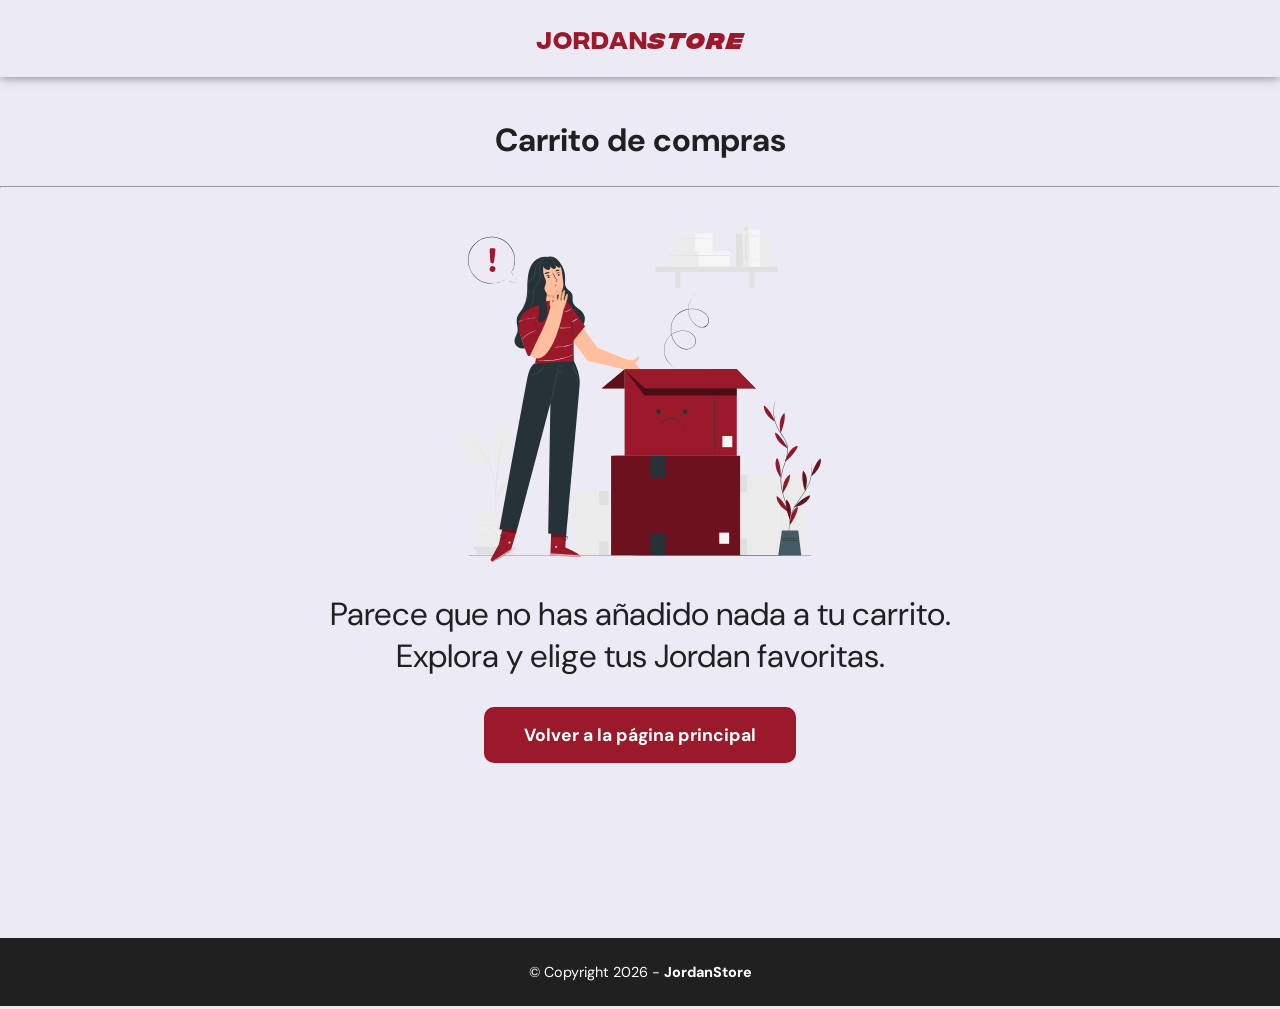
<file: pages/carrito.html>
<!DOCTYPE html>
<html lang="es">
<head>
    <meta charset="UTF-8">
    <meta name="viewport" content="width=device-width, initial-scale=1.0">
    <title>Carrito | JordanStore</title>

    <!-- Estilos CSS -->
    <link rel="stylesheet" href="../css/styles.css">

    <!-- Font DM Sans -->
    <link rel="preconnect" href="https://fonts.googleapis.com">
    <link rel="preconnect" href="https://fonts.gstatic.com" crossorigin>
    <link href="https://fonts.googleapis.com/css2?family=DM+Sans:ital,opsz,wght@0,9..40,100..1000;1,9..40,100..1000&display=swap" rel="stylesheet">

    <!-- Favicon -->
    <link rel="shortcut icon" href="../assets/img/favicon.png" type="image/x-icon">

    <!-- Javascript -->
    <script defer src="../js/carrito.js"></script>
</head>
<body>
    <!-- Header del sitio -->
    <header id="header">
        <a href="../index.html"><h1>Jordan<span>Store</span></h1></a>
    </header>

    <!-- Contenido del carrito -->
    <main class="contenido-carrito">
        <div class="titulo-carrito">
            <h2>Carrito de compras</h2>
            <hr>
        </div>

        <div id="contenedor-vacio"></div>
        
        <section class="seccionCarrito">
            <div id="carrito-total" class="container-carrito"></div>
            
            <div class="container-derecha">
                <a href="../index.html" class="btn-volver" id="btn-volver"><< Volver a JordanStore</a>

                <aside id="resumen-compra" class="container-resumen">
                    <h2>Resumen de la compra</h2>
                    <hr>

                    <div class="subtotal">
                        <h4>Subtotal</h4>
                        <p id="subtotal-resumen"></p>
                    </div>

                    <div class="envio">
                        <h4>Envío</h4>
                        <p id="envio-resumen"></p>
                    </div>
                    <hr>

                    <div class="total-precio">
                        <h3>Total</h3>
                        <p id="total-pago"></p>
                    </div>

                    <a href="./checkout.html" id="btn-continuar-pago" class="continuar-pago">
                        Proceder con el pago
                        <svg xmlns="http://www.w3.org/2000/svg" width="24" height="24" viewBox="0 0 24 24" fill="none" stroke="currentColor" stroke-width="2" stroke-linecap="round" stroke-linejoin="round" class="icon icon-tabler icons-tabler-outline icon-tabler-arrow-narrow-right"><path stroke="none" d="M0 0h24v24H0z" fill="none"/><path d="M5 12l14 0" /><path d="M15 16l4 -4" /><path d="M15 8l4 4" /></svg>
                    </a>

                    <p class="pago-texto">Pago seguro | JordanStore</p>
                </aside>
            </div>
        </section>
    </main>

    <!-- Footer -->
    <footer class="footerSite">
        <p>© Copyright 2026 - <span>JordanStore</span></p>
    </footer>
</body>
</html>
</file>
<file: css/styles.css>
/* Tipografías */
@font-face {
    font-family: "IntegralCF Regular";
    src: url(../assets/fonts/IntegralCF/Fontspring-DEMO-integralcf-regular.otf);
}

@font-face {
    font-family: "IntegralCF Heavy Oblique";
    src: url(../assets/fonts/IntegralCF/Fontspring-DEMO-integralcf-heavyoblique.otf);
}

/* Configuración general */
* {
    margin: 0;
    padding: 0;
    box-sizing: border-box;
}

body {
    background-color: #ECEAF5;
    color: #202020;
    font-family: "DM Sans", sans-serif;
}

select,
select option,
input,
button {
    font-family: "DM Sans", sans-serif;
}


/* Header del sitio */
#header {
    display: flex;
    justify-content: center;
    align-items: center;
    position: relative;
    position: sticky;
    top: 0;
    background-color: #ECEAF5;
    color: #9C192B;
    width: 100%;
    font-family: "IntegralCF Regular";
    font-size: 0.7rem;
    letter-spacing: 2px;
    margin-top: -3px;
    padding: 25px;
    box-shadow: 0 0 10px rgba(0, 0, 0, 0.5);
    z-index: 1000;
}

#header a {
    text-decoration: none;
    color: #9C192B;
    transition: all .3s ease;
}

#header a:hover {
    letter-spacing: 3px;
}

#header h1 span {
    font-family: "IntegralCF Heavy Oblique";
}

#header .carrito {
    position: absolute;
    display: flex;
    right: 30px;
}

.carrito .contador {
    font-family: "DM Sans", sans-serif;
    font-size: 0.9rem;
    font-weight: 900;
}

.bannerJordan img {
    width: 100%;
}


/* Filtro de productos */
.filtroSeccion {
    width: 100%;
    text-align: center;
    margin: 25px 0 50px;
}

.filtroFull {
    display: flex;
    justify-content: center;
    align-items: center;
    flex-wrap: wrap;
    margin: 10px 30px;
    gap: 10px;
}

.filtroFull select {
    appearance: none;
    background-image: url(../assets/img/chevron-down.svg);
    background-repeat: no-repeat;
    background-position: right 6px center;
    background-size: 18px;
}

.filtroFull .modelo select,
.filtroFull .orden select,
.filtroFull .busqueda input {
    font-size: 0.9rem;
    border: 1px solid #9C192B;
    border-radius: 5px;
    padding: 10px 10px;
    outline: none;
}

.filtroFull .modelo,
.filtroFull .orden,
.filtroFull .busqueda {
    flex: 0 0 auto;
}

.filtroFull select,
.filtroFull input {
    width: 100%;
}

.filtroFull .modelo,
.filtroFull .orden {
    width: 150px;
}

.filtroFull .busqueda {
    width: 350px;
}

.filtroFull .busqueda input::placeholder {
    font-style: italic;
}

.filtroFull .busqueda input::-webkit-search-cancel-button {
    appearance: none;
}


/* Lista de productos */
.listaProductos {
    display: flex;
    justify-content: center;
    align-items: center;
}

.listaProductos .container {
    display: grid;
    grid-template-columns: repeat(4, 1fr);
    gap: 45px;
}

.container article {
    width: 225px;
}

.container article .div-img {
    background-color: #FFF;
    width: 100%;
    border-radius: 7px;
    box-shadow: 0 0 5px rgba(0, 0, 0, 0.1);
    overflow: hidden;
    transition: all .3s ease;
}

.container article .div-img:hover {
    transform: scale(1.04);
}

.container article .div-img img {
    display: block;
    width: 100%;
    height: 100%;
}

.container article .producto {
    text-align: center;
    font-weight: 500;
    margin-top: 10px;
}

.container article .precio {
    color: #9C192B;
    font-size: 1.1rem;
    font-weight: 800;
    text-align: center;
    margin-bottom: 10px;
}

.container article .btn-carrito {
    display: block;
    background-color: #9C192B;
    color: #FFF;
    width: 100%;
    font-size: 0.8rem;
    font-weight: 600;
    text-decoration: none;
    border: none;
    border-radius: 7px;
    margin-bottom: 10px;
    padding: 12px 0;
    cursor: pointer;
    transition: all .3s ease;
}

.container article .btn-carrito:hover {
    background-color: #801423;
}

.container article .btn-carrito:active {
    transform: translateY(5px);
}

/* Page: Carrito */
.contenido-carrito,
.contenido-checkout,
.contenido-compra-exitosa {
    width: 100%;
    max-width: 1320px;
    margin: 0 auto;
}

.titulo-carrito h2 {
    text-align: center;
    font-size: 2rem;
    padding: 45px 5px 25px;
}

.seccionCarrito,
.seccion-checkout,
.seccion-exito {
    display: flex;
    align-items: flex-start;
    gap: 85px;
    padding: 35px 0;
}

.container-carrito,
.container-checkout,
.container-exito {
    width: 65%;
}

#fetch-error {
    width: 100%;
    text-align: center;
}

.container-carrito article {
    display: flex;
    align-items: center;
    gap: 25px;
    border-bottom: 1px solid #979797;
    margin: 0 0 20px;
    padding: 20px 0;
}

.container-carrito article img {
    width: 150px;
    height: 150px;
    border-radius: 10px;
    object-fit: cover;
    transition: all .2s ease;
}

.container-carrito article img:hover {
    transform: scale(1.03);
}

.container-carrito article .info-producto {
    flex: 1;
}

.container-carrito article .fila-superior {
    display: flex;
    justify-content: space-between;
    align-items: center;
    font-size: 1.3rem;
}

.container-carrito article .fila-superior h4 {
    font-size: 1.2rem;
    font-weight: 500;
}

.container-carrito article .fila-inferior {
    display: flex;
    justify-content: space-between;
    align-items: center;
    margin-top: 30px;
}

.container-carrito article .fila-inferior .gestionar-cantidad {
    display: flex;
    gap: 7px;
}

.container-carrito article .fila-inferior .gestionar-cantidad button,
.container-carrito article .fila-inferior .info-cantidad {
    background-color: #FFF;
    width: 49px;
    height: 49px;
    font-size: 1rem;
    font-weight: bold;
    border: 0;
    border-radius: 8px;
    transition: all .2s ease;
}

.container-carrito article .fila-inferior .gestionar-cantidad button {
    cursor: pointer;
}

.container-carrito article .fila-inferior .gestionar-cantidad button:active {
    transform: scale(0.9);
}

.container-carrito article .fila-inferior .info-cantidad {
    display: flex;
    justify-content: center;
    align-items: center;
    width: 63px;
    text-align: center;
    font-size: 1.2rem;
    font-weight: 600;
}

.container-carrito article .fila-inferior .btn-eliminar {
    background-color: #ECEAF5;
    color: #9C192B;
    display: flex;
    align-items: center;
    gap: 5px;
    font-size: 1rem;
    font-weight: 600;
    border: 0;
    border-radius: 7px;
    padding: 10px 0;
    cursor: pointer;
    transition: all .2s ease;
}

.container-carrito article .fila-inferior .btn-eliminar:hover {
    background-color: #9C192B;
    color: #ECEAF5;
    padding: 10px 15px;
}

/* Resumen de la compra */
.container-derecha {
    position: sticky;
    width: 35%;
    top: 110px;
    height: auto;
}

.container-derecha .btn-volver {
    display: inline-block;
    color: #9C192B;
    text-decoration: none;
    font-size: 1.1rem;
    font-weight: 500;
    border-radius: 5px;
    margin-bottom: 15px;
    padding: 8px 0;
    transition: all .3s ease;
}

.container-derecha .btn-volver:hover {
    background-color: #9C192B;
    color: #FFF;
    padding: 8px 10px;
}

.container-resumen {
    background-color: #FFF;
    border-radius: 10px;
    padding: 30px;
}

.container-resumen hr {
    margin: 20px 0;
}

.container-resumen .subtotal,
.container-resumen .envio,
.container-resumen .total-precio {
    display: flex;
    justify-content: space-between;
    align-items: center;
}

.container-resumen .subtotal {
    margin-bottom: 12px;
}

.container-resumen .subtotal h4,
.container-resumen .envio h4 {
    font-size: 1rem;
    font-weight: 400;
}

.container-resumen .subtotal p,
.container-resumen .envio p {
    font-weight: 800;
}

.container-resumen .total-precio h3 {
    font-size: 1.3rem;
    font-weight: 600;
}

.container-resumen .total-precio p {
    font-size: 2.3rem;
    font-weight: 1000;
}

.container-resumen .continuar-pago {
    display: flex;
    justify-content: center;
    align-items: center;
    gap: 8px;
    background-color: #9C192B;
    color: #FFF;
    width: 100%;
    text-align: center;
    text-decoration: none;
    font-size: 1.2rem;
    font-weight: 600;
    padding: 18px 0;
    margin: 18px 0;
    border-radius: 10px;
    transition: all .3s ease;
}

.container-resumen .continuar-pago:hover {
    background-color: #801423;
    letter-spacing: 1px;
}

.container-resumen .pago-texto {
    text-align: center;
    font-size: 0.8rem;
    font-weight: 200;
    margin: -5px 0;
}

.container-resumen .texto-gratis {
    color: #08cf44;
}


/* Carrito vacío */
#contenedor-vacio {
    display: flex;
    justify-content: center;
    align-items: center;
    width: 100%;
    margin: 0 auto;
    text-align: center;
}

.carrito-vacio img {
    width: 400px;
}

.carrito-vacio p {
    font-size: 2rem;
}

.carrito-vacio a {
    display: inline-block;
    background-color: #9C192B;
    color: #FFF;
    padding: 17px 40px;
    margin: 30px 0;
    text-decoration: none;
    font-weight: 700;
    font-size: 1.1rem;
    border-radius: 10px;
    transition: all .3s ease;
}

.carrito-vacio a:hover {
    background-color: #801423;
}

.item-resumen {
    display: flex;
    align-items: center;
    margin-top: 10px;
}

.item-resumen img {
    width: 80px;
    border: 1px solid #adadad;
    border-radius: 10px;
}

.item-resumen div {
    display: flex;
    flex-direction: column;
    margin-left: 10px;
}

.item-resumen div p {
    font-size: 1.1rem;
    font-weight: 700;
}


/* Page: Checkout */
.container-checkout h2 {
    font-size: 1.8rem;
    margin-bottom: 16px;
}

.container-form {
    background-color: #FFF;
    border-radius: 10px;
    padding: 30px;
}

.container-form h3 {
    font-size: 1.3rem;
    margin-bottom: 15px;
}

.container-form .form-large {
    display: flex;
    flex-direction: column;
    width: 100%;
}

.container-form .form-small-container {
    display: flex;
    gap: 30px;
}

.container-form .form-small {
    display: flex;
    flex-direction: column;
    width: 50%;
}

.container-form div label {
    font-size: 1.1rem;
    font-weight: 500;
}

.container-form div label span {
    color: #9C192B;
    font-weight: bolder;
}

.container-form hr {
    margin: 25px 0;
}

.container-form .form-large input,
.container-form .form-small input {
    background-color: #ECEAF5;
    font-size: 1rem;
    border: 0;
    border-radius: 10px;
    margin-top: 8px;
    padding: 12px 11px;
}

.form-large #nombre,
.form-large #tarjeta {
    margin-bottom: 12px;
}

.form-large button {
    display: flex;
    justify-content: center;
    align-items: center;
    gap: 7px;
    background-color: #9C192B;
    color: #FFF;
    font-size: 1.2rem;
    font-weight: 600;
    border: 0;
    border-radius: 10px;
    margin: 30px 0 10px;
    padding: 18px 0;
    cursor: pointer;
    transition: all .3s ease;
}

.form-large button:hover {
    background-color: #801423;
    letter-spacing: 1px;
}

.container-form p {
    color: #9C192B;
    font-size: 0.9rem;
    font-weight: 300;
}


/* Contenido compra exitosa */
.container-exito img {
    width: 75px;
    margin-left: -8px;
}

.container-exito h2 {
    font-size: 2.4rem;
}

.container-exito span {
    color: #9C192B;
}

.container-exito p {
    font-size: 1.1rem;
    font-weight: 500;
}

.datos-cliente h3 {
    font-size: 1.3rem;
    font-weight: 600;
    margin: 20px 0 5px;
}

.datos-cliente table {
    width: 100%;
    font-size: 1.1rem;
}

.datos-cliente table th,
.datos-cliente table td {
    text-align: start;
}

.datos-cliente table th {
    width: 29%;
    font-weight: 400;
    line-height: 25px;
}

.datos-cliente table td {
    font-weight: 600;
}

.boton-index {
    width: 100%;
    display: flex;
    justify-content: center;
}

.boton-index a {
    display: inline-block;
    background-color: #9C192B;
    color: #FFF;
    text-decoration: none;
    font-size: 1.2rem;
    font-weight: 600;
    border-radius: 10px;
    margin-top: 33px;
    padding: 13px 60px;
    transition: all .3s ease;
}

.boton-index a:hover {
    background-color: #801423;
    letter-spacing: 1px;
}

.boton-index a:active {
    transform: translateY(3px);
}


/* Footer */
.footerSite {
    background-color: #202020;
    color: #FFF;
    width: 100%;
    text-align: center;
    font-size: 0.9rem;
    margin-top: 75px;
    padding: 25px 0;
}

.footerSite span {
    font-weight: 800;
}


/* Responsive Design */
@media (max-width: 1140px) {
    .listaProductos .container {
        grid-template-columns: repeat(3, 1fr);
    }
}

@media (max-width: 850px) {
    .listaProductos .container {
        grid-template-columns: repeat(2, 1fr);
        gap: 30px;
    }
}

@media (max-width: 560px) {
    .listaProductos .container {
        grid-template-columns: repeat(1, 1fr);
    }

    .filtroFull .modelo,
    .filtroFull .orden,
    .filtroFull .busqueda {
        flex: 1 1 220px;
        margin: 0 5px;
    }

    .filtroFull select,
    .filtroFull input {
        width: 100%;
    }
}

@media (max-width: 468px) {
    #header {
        flex-direction: column;
    }

    #header .carrito {
        position: static;
        margin-top: 15px;
    }
}
</file>
